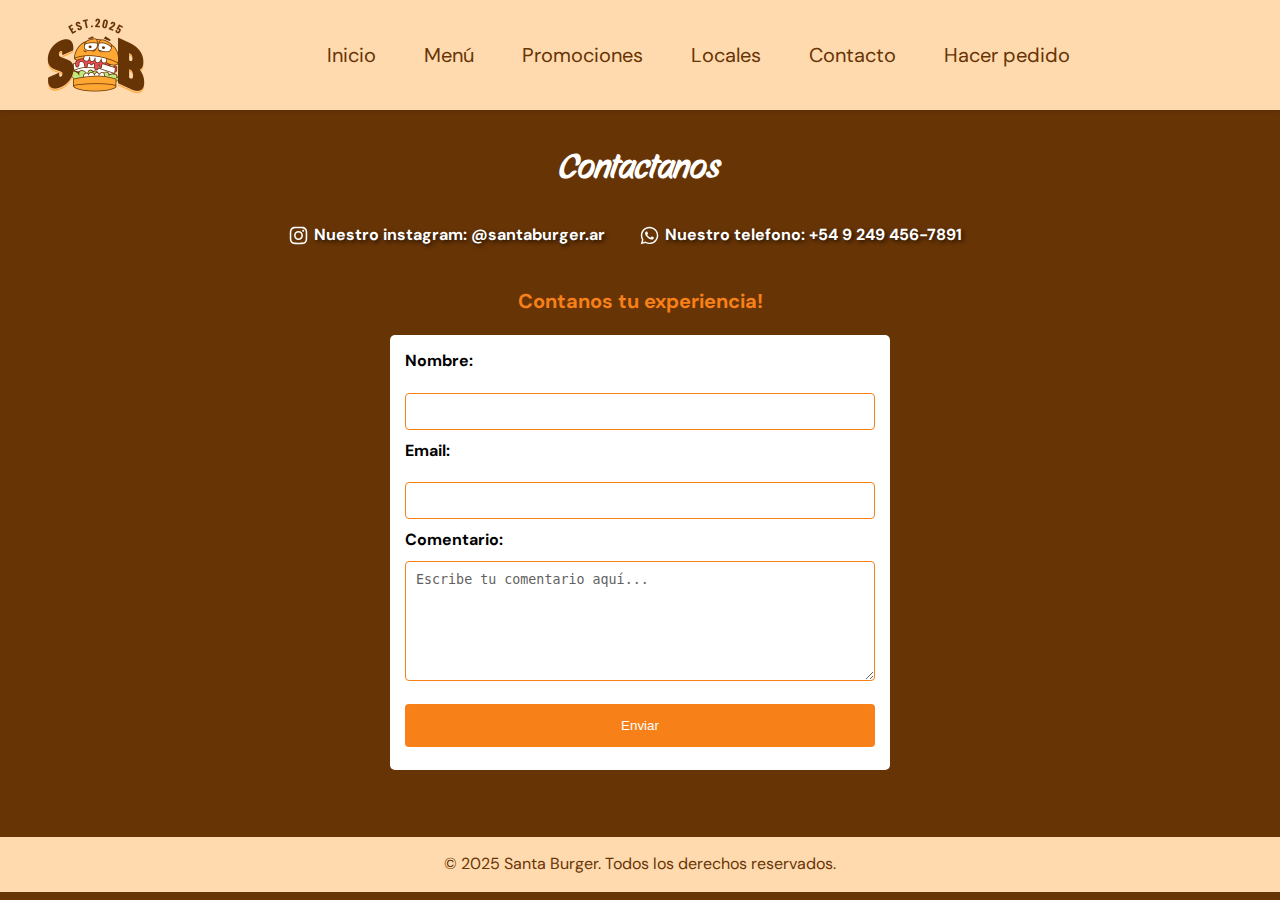
<file: contacto.html>
<!DOCTYPE html>
<html lang="es">
<head>
  <meta charset="UTF-8">
  <meta name="viewport" content="width=device-width, initial-scale=1.0">
  <link rel= "stylesheet" href= "css/style.css">
  <link rel="preconnect" href="https://fonts.googleapis.com">
  <link rel="preconnect" href="https://fonts.gstatic.com" crossorigin>
  <link href="https://fonts.googleapis.com/css2?family=Bebas+Neue&family=DM+Sans:ital,wght@0,400;0,700;1,400;1,700&display=swap" rel="stylesheet">
  <link href="https://fonts.googleapis.com/css2?family=Story+Script&display=swap" rel="stylesheet">

  <title>Santa Burger - Contacto</title>
</head>
<body>
  <header>
    <img src="img/Logo.png" alt="Logo" class="logo">
    <button class="hamburger-menu"
      aria-label="Abrir menú de navegación"
      aria-expanded="false"
      aria-controls="main-nav"
    >
    &#9776; <!-- Icono de hamburguesa -->
    </button>
    <nav id="main-nav">
        <ul>
          <li><a href="index.html">Inicio</a></li>
          <li><a href="menu.html">Menú</a></li>
          <li><a href="promociones.html">Promociones</a></li>
          <li><a href="locales.html">Locales</a></li>
          <li><a href="contacto.html">Contacto</a></li>
          <li><a href="data.html">Hacer pedido</a></li>
        </ul>
    </nav>
  </header>
  <main>
      <h2>Contactanos</h2>
      <div class="contacto">
        <div>
          <img src="img/logoig.svg" alt="logo de instagram">
          <p>Nuestro instagram: @santaburger.ar</p>
        </div>
        <div>
          <img src="img/logowsp.svg" alt="logo de whatsapp">
          <p>Nuestro telefono: +54 9 249 456-7891</p>
        </div>
      </div>
      <div class="container-form">
        <h3>Contanos tu experiencia!</h3>
        <form>
          <label for="nombre">Nombre:</label>
          <input type="text" id="nombre" name="nombre" value="">
          <label for="email">Email:</label>
          <input type="text" id="email" name="email" value="">
          <label for="comentario">Comentario:</label>
          <textarea id="comentario" name="comentario" rows="8" cols="40" placeholder="Escribe tu comentario aquí..."></textarea>
          <button>Enviar</button>
        </form>
      </div>
  </main>
  <footer>
    <div>
      <p>&copy; 2025 Santa Burger. Todos los derechos reservados.</p>
    </div>
  </footer>
  <script src="js/menuMobile.js"></script>
</body>
</html>
</file>
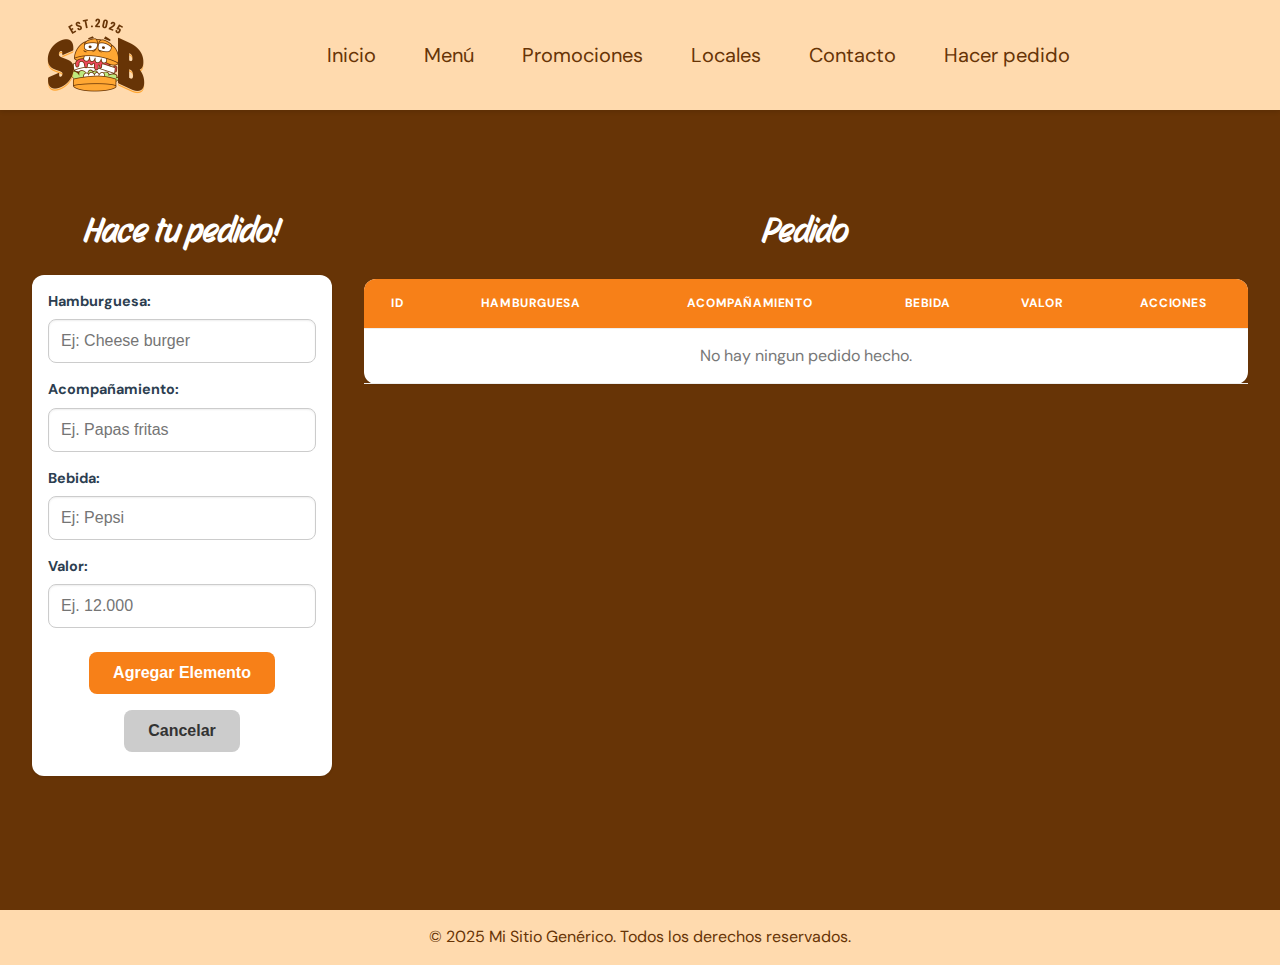
<file: data.html>
<!DOCTYPE html>
<html lang="es">
<head>
  <meta charset="UTF-8">
  <meta name="viewport" content="width=device-width, initial-scale=1.0">
  <link rel= "stylesheet" href= "css/style.css">
  <link rel= "stylesheet" href= "css/data.css">
  <link rel="preconnect" href="https://fonts.googleapis.com">
  <link rel="preconnect" href="https://fonts.gstatic.com" crossorigin>
  <link href="https://fonts.googleapis.com/css2?family=Bebas+Neue&family=DM+Sans:ital,wght@0,400;0,700;1,400;1,700&display=swap" rel="stylesheet">
  <link href="https://fonts.googleapis.com/css2?family=Story+Script&display=swap" rel="stylesheet">
  <title>Santa Burger - Hacer pedido</title>
</head>
<body>
  <header>
    <img src="img/Logo.png" alt="Logo" class="logo">
    <button class="hamburger-menu"
        aria-label="Abrir menú de navegación"
        aria-expanded="false"
        aria-controls="main-nav"
      >
      &#9776; <!-- Icono de hamburguesa -->
    </button>
    <nav id="main-nav">
      <ul>
        <li><a href="index.html">Inicio</a></li>
        <li><a href="menu.html">Menú</a></li>
        <li><a href="promociones.html">Promociones</a></li>
        <li><a href="locales.html">Locales</a></li>
        <li><a href="contacto.html">Contacto</a></li>
        <li><a href="data.html">Hacer pedido</a></li>
      </ul>
    </nav>
  </header>
  <main>
    <section class="data-container">
      <div class="form-section">
        <h2>Hace tu pedido!</h2>
        <form id="data-form">
          <label for="item-burger">Hamburguesa:</label>
          <input type="text" id="item-burger" placeholder="Ej: Cheese burger" required>
          <label for="item-side">Acompañamiento:</label>
          <input type="text" id="item-side" placeholder="Ej. Papas fritas" required>
          <label for="item-drink">Bebida:</label>
          <input type="text" id="item-drink" placeholder="Ej: Pepsi" required>
          <label for="item-value">Valor:</label>
          <input type="number" id="item-value" placeholder="Ej. 12.000" required>
          <button type="submit" id="add-item-btn" class="add-btn">
            Agregar Elemento
          </button>
          <button type="submit" id="update-item-btn" class="update-btn">
            Actualizar Elemento
          </button>
          <button type="reset" class="cancel-btn">
            Cancelar
          </button>
        </form>
        <div id="status-message" class="hidden">Mensaje a mostrar</div>
      </div>

      <div class="table-section">
        <h2>Pedido</h2>
        <table id="data-table">
          <thead>
            <tr>
              <th>ID</th>
              <th>Hamburguesa</th>
              <th>Acompañamiento</th>
              <th>Bebida</th>
              <th>Valor</th>
              <th>Acciones</th>
            </tr>
          </thead>
          <tbody id="table-body">
          </tbody>
        </table>
      </div>
    </section>
  </main>
  <footer>
    <div>
      <p>&copy; 2025 Mi Sitio Genérico. Todos los derechos reservados.</p>
    </div>
  </footer>
  <div id="confirmation-modal" class="modal">
    <div class="modal-content">
      <h3>¿Está seguro de que desea eliminar este elemento?</h3>
      <div class="modal-buttons">
        <button class="confirm-btn">Sí, eliminar</button>
        <button class="cancel-btn">Cancelar</button>
      </div>
    </div>
  </div>
  <script src="js/menuMobile.js"></script>
  <script src="js/data.js"></script>
</body>
</html>
</file>
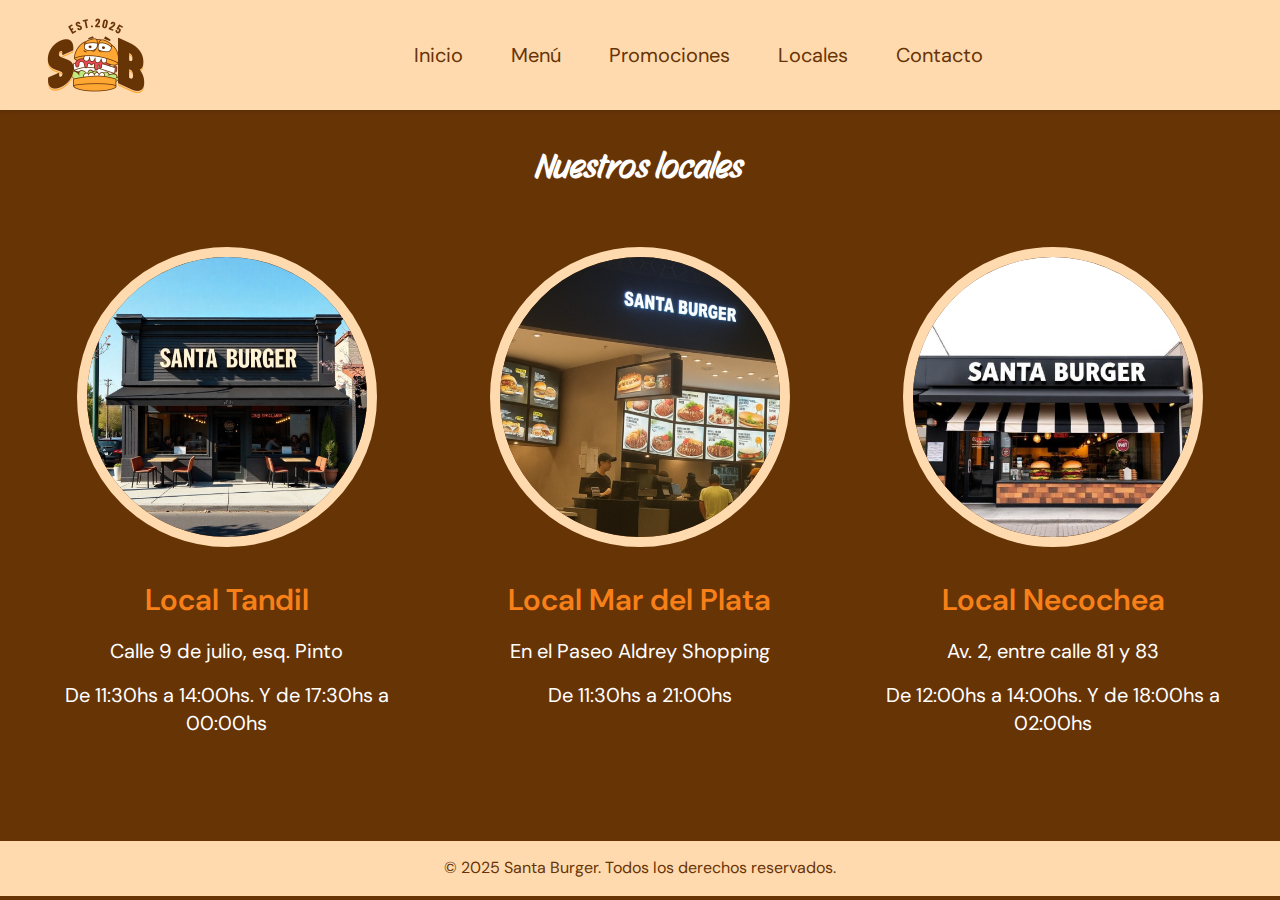
<file: locales.html>
<!DOCTYPE html>
<html lang="es">
<head>
  <meta charset="UTF-8">
  <meta name="viewport" content="width=device-width, initial-scale=1.0">
  <link rel= "stylesheet" href= "css/style.css">
  <link rel="preconnect" href="https://fonts.googleapis.com">
  <link rel="preconnect" href="https://fonts.gstatic.com" crossorigin>
  <link href="https://fonts.googleapis.com/css2?family=Bebas+Neue&family=DM+Sans:ital,wght@0,400;0,700;1,400;1,700&display=swap" rel="stylesheet">
  <link href="https://fonts.googleapis.com/css2?family=Story+Script&display=swap" rel="stylesheet">

  <title>Santa Burger - Locales</title>
</head>
<body>
  <header>
    <img src="img/Logo.png" alt="Logo" class="logo">
    <button class="hamburger-menu"
      aria-label="Abrir menú de navegación"
      aria-expanded="false"
      aria-controls="main-nav"
    >
    &#9776; <!-- Icono de hamburguesa -->
    </button>
    <nav id="main-nav">
        <ul>
          <li><a href="index.html">Inicio</a></li>
          <li><a href="menu.html">Menú</a></li>
          <li><a href="promociones.html">Promociones</a></li>
          <li><a href="locales.html">Locales</a></li>
          <li><a href="contacto.html">Contacto</a></li>
        </ul>
    </nav>
  </header>
  <main>
      <h2>Nuestros locales</h2>
      <div class="container-local">
        <div class="local-item">
          <img src="img/local1.jpg" alt="Local de Tandil">
          <h3>Local Tandil</h3>
          <p>Calle 9 de julio, esq. Pinto</p>
          <p>De 11:30hs a 14:00hs. Y de 17:30hs a 00:00hs</p>
        </div>
        <div class="local-item">
          <img src="img/local2.jpg" alt="Local de Mar Del Plata">
          <h3>Local Mar del Plata</h3>
          <p> En el Paseo Aldrey Shopping</p>
          <p> De 11:30hs a 21:00hs</p>
        </div>
        <div class="local-item">
          <img src="img/local3.jpg" alt="Local de Necochea">
          <h3>Local Necochea</h3>
          <p> Av. 2, entre calle 81 y 83</p>
          <p> De 12:00hs a 14:00hs. Y de 18:00hs a 02:00hs</p>
        </div>
      </div>
  </main>
  <footer>
    <div>
      <p>&copy; 2025 Santa Burger. Todos los derechos reservados.</p>
    </div>
  </footer>
  <script src="js/menuMobile.js"></script>
</body>
</html>
</file>
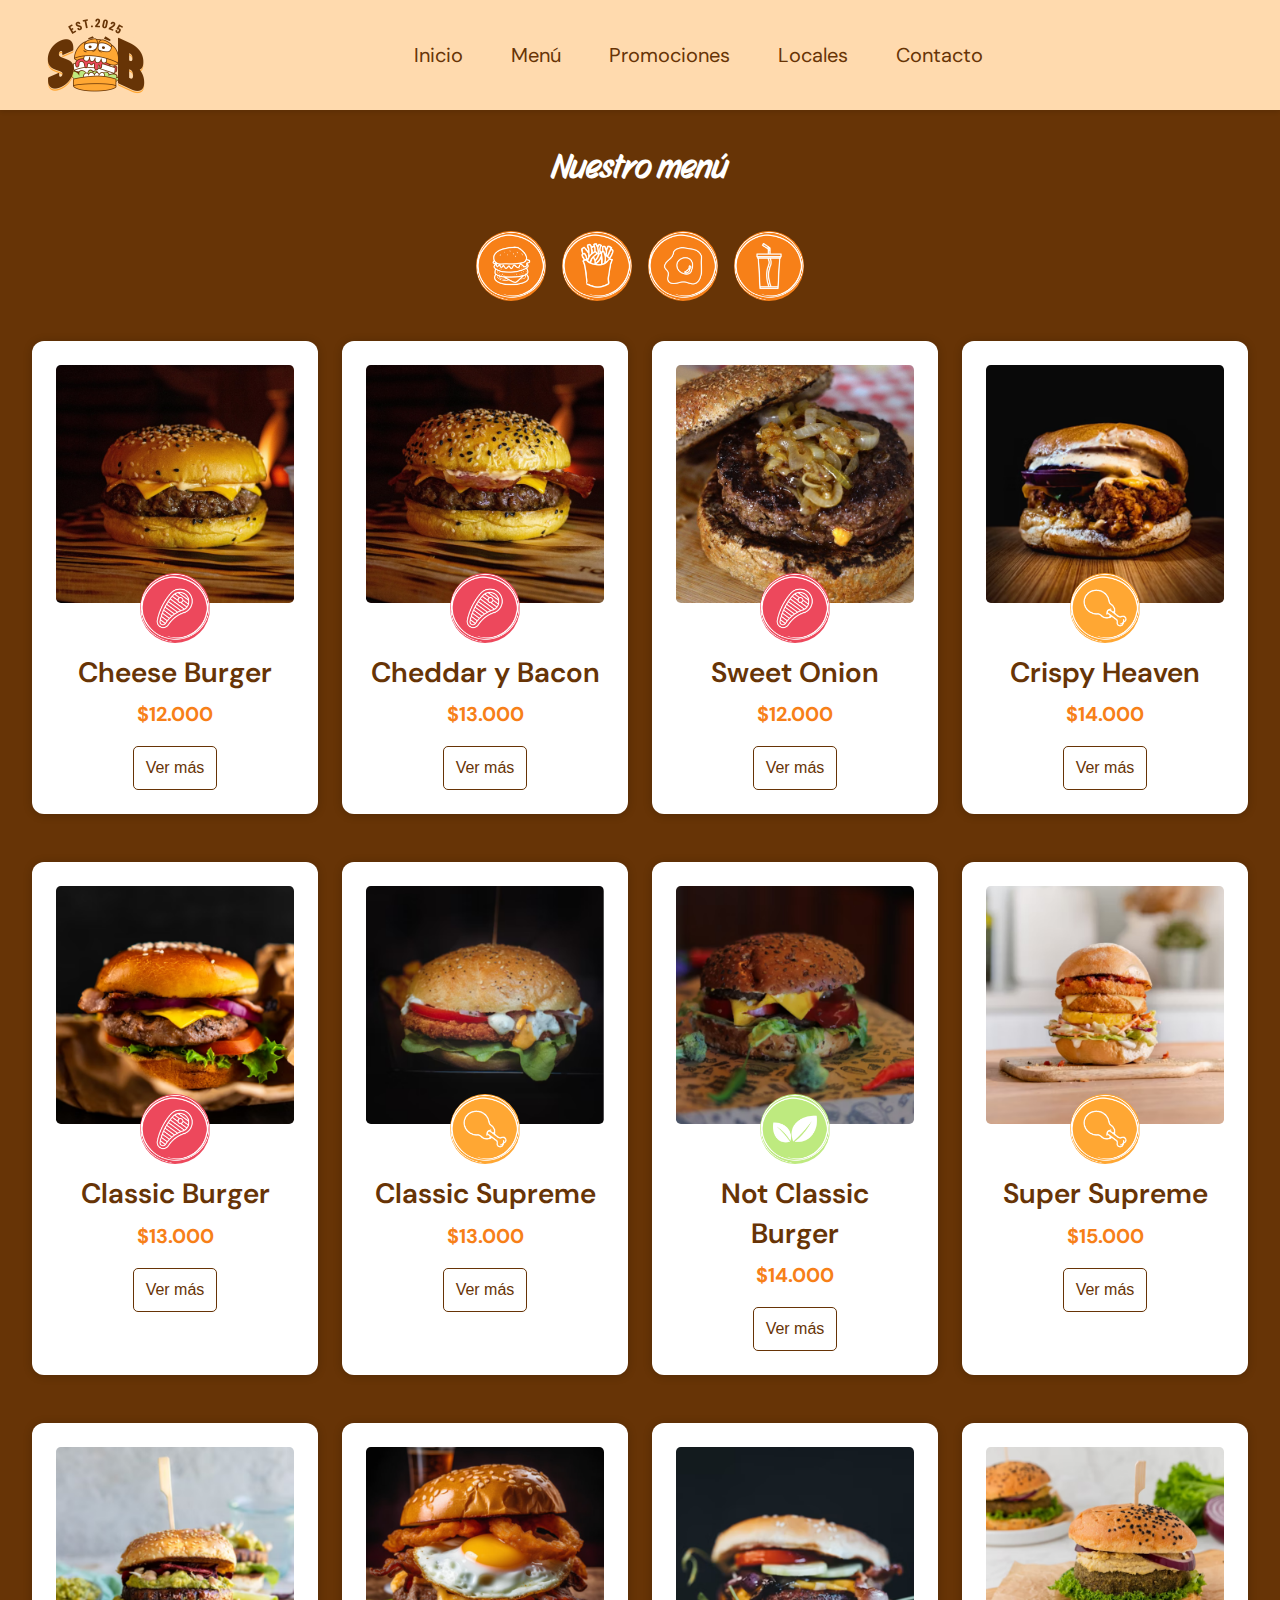
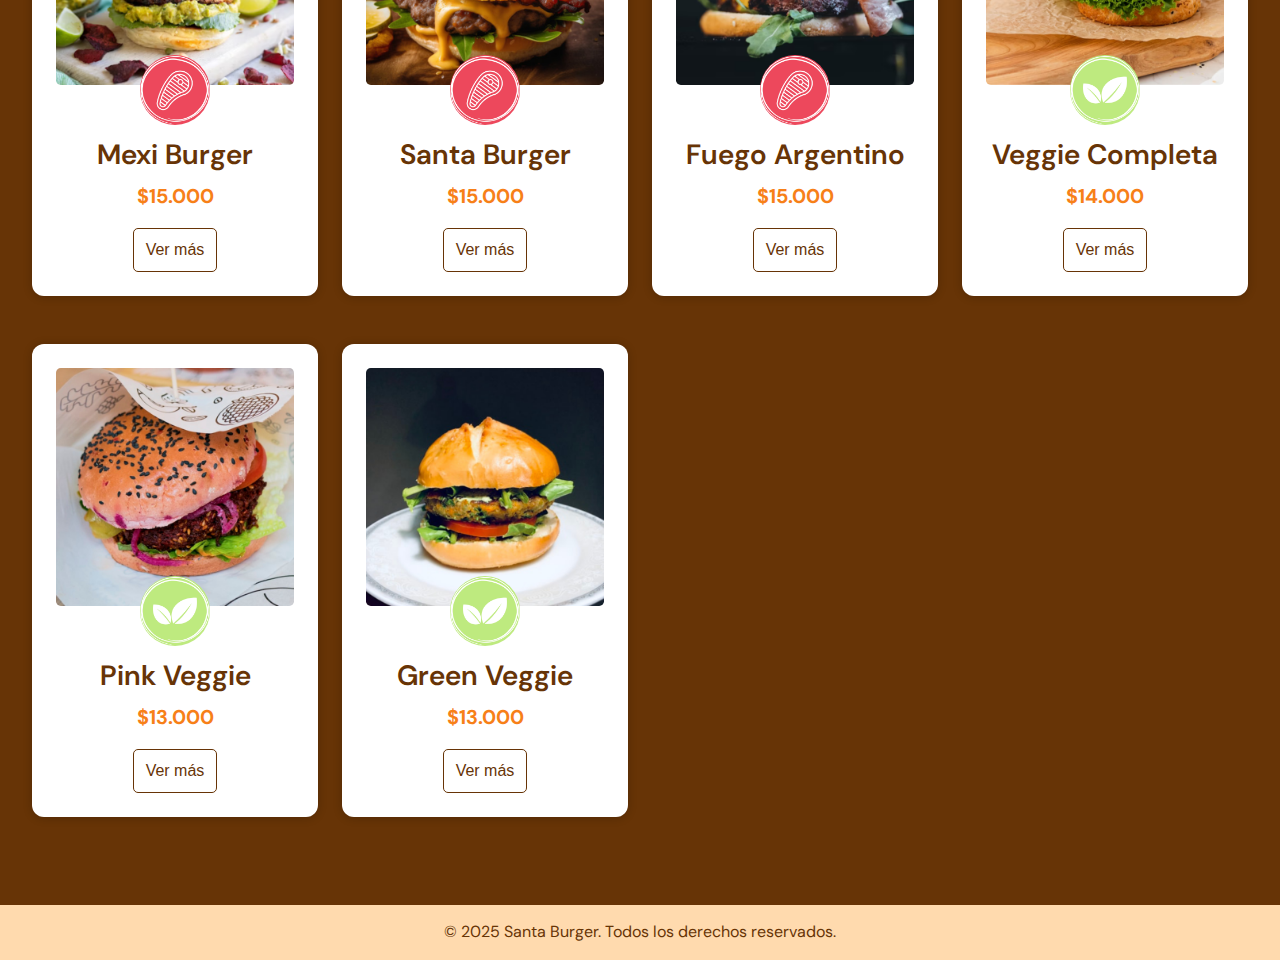
<file: menu.html>
<!DOCTYPE html>
<html lang="es">
<head>
  <meta charset="UTF-8">
  <meta name="viewport" content="width=device-width, initial-scale=1.0">
  <link rel= "stylesheet" href= "css/style.css">
  <link rel="preconnect" href="https://fonts.googleapis.com">
  <link rel="preconnect" href="https://fonts.gstatic.com" crossorigin>
  <link href="https://fonts.googleapis.com/css2?family=Bebas+Neue&family=DM+Sans:ital,wght@0,400;0,700;1,400;1,700&display=swap" rel="stylesheet">
  <link href="https://fonts.googleapis.com/css2?family=Story+Script&display=swap" rel="stylesheet">
  <title>Santa Burger - Menú</title>
</head>
<body>
  <header>
    <img src="img/Logo.png" alt="Logo" class="logo">
    <button class="hamburger-menu"
      aria-label="Abrir menú de navegación"
      aria-expanded="false"
      aria-controls="main-nav"
    >
    &#9776; <!-- Icono de hamburguesa -->
    </button>
    <nav id="main-nav">
        <ul>
          <li><a href="index.html">Inicio</a></li>
          <li><a href="menu.html">Menú</a></li>
          <li><a href="promociones.html">Promociones</a></li>
          <li><a href="locales.html">Locales</a></li>
          <li><a href="contacto.html">Contacto</a></li>
        </ul>
    </nav>
  </header>
  <main>
    <h2>Nuestro menú</h2>
    <div class="iconos-menu">
      <a href="menu.html">
        <img src="img/burgerIcon.png" alt="Icono de hamburguesa">
      </a>
      <a href="submenu/acompanamiento.html">
        <img src="img/acompIcon.png" alt="Icono de Acompañamientos">
      </a>
      <a href="submenu/extras.html">
        <img src="img/extraIcon.png" alt="Icono de Extras">
      </a>
      <a href="submenu/bebidas.htmls">
        <img src="img/bebidaIcon.png" alt="Icono de Bebidas">
      </a>
    </div>
    <div class="container-cards">
      <div class="card">
        <img src="img/cheeseBurger.png" alt="Cheese Burger">
        <img class="icono-burger" src="img/carneIcon.png" alt="Icono carne vacuna">
        <h3>Cheese Burger</h3>
        <p> $12.000</p>
        <button  class="ver-mas" data-descripcion="Hamburguesa de carne con doble cheddar y mayonesa.">Ver más</button>
      </div>
      <div class="card">
        <img src="img/cheddarBacon.png" alt="Cheddar y Bacon">
        <img class="icono-burger" src="img/carneIcon.png" alt="Icono carne vacuna">
        <h3>Cheddar y Bacon</h3>
        <p> $13.000</p>
        <button  class="ver-mas" data-descripcion="Hamburguesa de carne con bacon ahumado y crujiente, cheddar, y mayonesa.">Ver más</button>
      </div>
      <div class="card">
        <img src="img/sweetOnion.png" alt="Sweet Onion">
        <img class="icono-burger" src="img/carneIcon.png" alt="Icono carne vacuna">
        <h3>Sweet Onion</h3>
        <p> $12.000</p>
        <button  class="ver-mas" data-descripcion="Hamburguesa de carne con cebolla caramelizada dulce y suave, mostaza y salsa de cheddar">Ver más</button>
      </div>
      <div class="card">
        <img src="img/crispyHeaven.png" alt="Crispy Heaven">
        <img class="icono-burger" src="img/polloIcon.png" alt="Icono pollo">
        <h3>Crispy Heaven</h3>
        <p> $14.000</p>
        <button  class="ver-mas" data-descripcion="Crujiente pollo frito, con cebolla, cheddar y salsa Santa burger.">Ver más</button>
      </div>
      <div class="card">
        <img src="img/classicBurger.png" alt="Classic Burger">
        <img class="icono-burger" src="img/carneIcon.png" alt="Icono carne vacuna">
        <h3>Classic Burger</h3>
        <p> $13.000</p>
        <button  class="ver-mas" data-descripcion="Hamburguesa de carne con cebolla, lechuga, tomate, cheddar y ketchup.
">Ver más</button>
      </div>
      <div class="card">
        <img src="img/classicSupreme.png" alt="Classic Supreme">
        <img class="icono-burger" src="img/polloIcon.png" alt="Icono pollo">
        <h3>Classic Supreme</h3>
        <p> $13.000</p>
        <button  class="ver-mas" data-descripcion="Medallon de pollo con cebolla, lechuga, tomate, cheddar y ketchup.">Ver más</button>
      </div>
      <div class="card">
        <img src="img/notClassicBurger.png" alt="Not Classic Burger">
        <img class="icono-burger" src="img/vegIcon.png" alt="Icono vegetariano">
        <h3>Not Classic Burger</h3>
        <p> $14.000</p>
        <button  class="ver-mas" data-descripcion="Hamburguesa de carne vegetariana con cebolla, lechuga, tomate, cheddar y ketchup.">Ver más</button>
      </div>
      <div class="card">
        <img src="img/superSupreme.png" alt="Super Supreme">
        <img class="icono-burger" src="img/polloIcon.png" alt="Icono pollo">
        <h3>Super Supreme</h3>
        <p> $15.000</p>
        <button  class="ver-mas" data-descripcion="Doble medallon de pollo, con lechuga, bacon, cheddar, ketchup y salsa Santa burger.">Ver más</button>
      </div> 
      <div class="card">
        <img src="img/mexiBurger.png" alt="Mexi Burger">
        <img class="icono-burger" src="img/carneIcon.png" alt="Icono carne vacuna">
        <h3>Mexi Burger</h3>
        <p> $15.000</p>
        <button  class="ver-mas" data-descripcion="Hamburguesa de carne con guacamole, lechuga, nachos crujientes y salsa picante.">Ver más</button>
      </div>
      <div class="card">
        <img src="img/santaBurger.png" alt="Santa Burger">
        <img class="icono-burger" src="img/carneIcon.png" alt="Icono carne vacuna">
        <h3>Santa Burger</h3>
        <p> $15.000</p>
        <button  class="ver-mas" data-descripcion="Doble hamburguesa de carne con huevo frito, aros de cebolla, cheddar, bacon y lechuga.">Ver más</button>
      </div>
      <div class="card">
        <img src="img/fuegoArgentino.png" alt="Fuego Argentino">
        <img class="icono-burger" src="img/carneIcon.png" alt="Icono carne vacuna">
        <h3>Fuego Argentino</h3>
        <p> $15.000</p>
        <button  class="ver-mas" data-descripcion="Hamburguesa de carne a la parrila, con verduras asadas">Ver más</button>
      </div> 
      <div class="card">
        <img src="img/veggieCompleta.png" alt="Veggie Completa">
        <img class="icono-burger" src="img/vegIcon.png" alt="Icono vegetariano">
        <h3>Veggie Completa</h3>
        <p> $14.000</p>
        <button  class="ver-mas" data-descripcion="Hamburguesa veggie, con hummus, cebolla, lechuga.">Ver más</button>
      </div>
      <div class="card">
        <img src="img/pinkVeggie.png" alt="Pink Veggie">
        <img class="icono-burger" src="img/vegIcon.png" alt="Icono vegetariano">
        <h3>Pink Veggie</h3>
        <p> $13.000</p>
        <button  class="ver-mas" data-descripcion="Hamburguesa de remolacha, con repollo, tomate y lechuga.">Ver más</button>
      </div>
      <div class="card">
        <img src="img/greenveggie.png" alt="Green Veggie">
        <img class="icono-burger" src="img/vegIcon.png" alt="Icono vegetariano">
        <h3>Green Veggie</h3>
        <p> $13.000</p>
        <button  class="ver-mas" data-descripcion="Hamburguesa de espinaca, con queso veggie, rucula y tomate.">Ver más</button>
      </div>
    </div>
    <div class="modal" id="modal">
      <div class="modal-contenido">
        <span class="cerrar" id="cerrar">&times;</span>
        <h2 id="modal-titulo"></h2>
        <p id="modal-descripcion"></p>
      </div>
    </div>
  </main>
  <footer>
    <div>
      <p>&copy; 2025 Santa Burger. Todos los derechos reservados.</p>
    </div>
  </footer>
  <script src="js/menuMobile.js"></script>
  <script src="js/modalCard.js"></script>
</body>
</html>
</file>
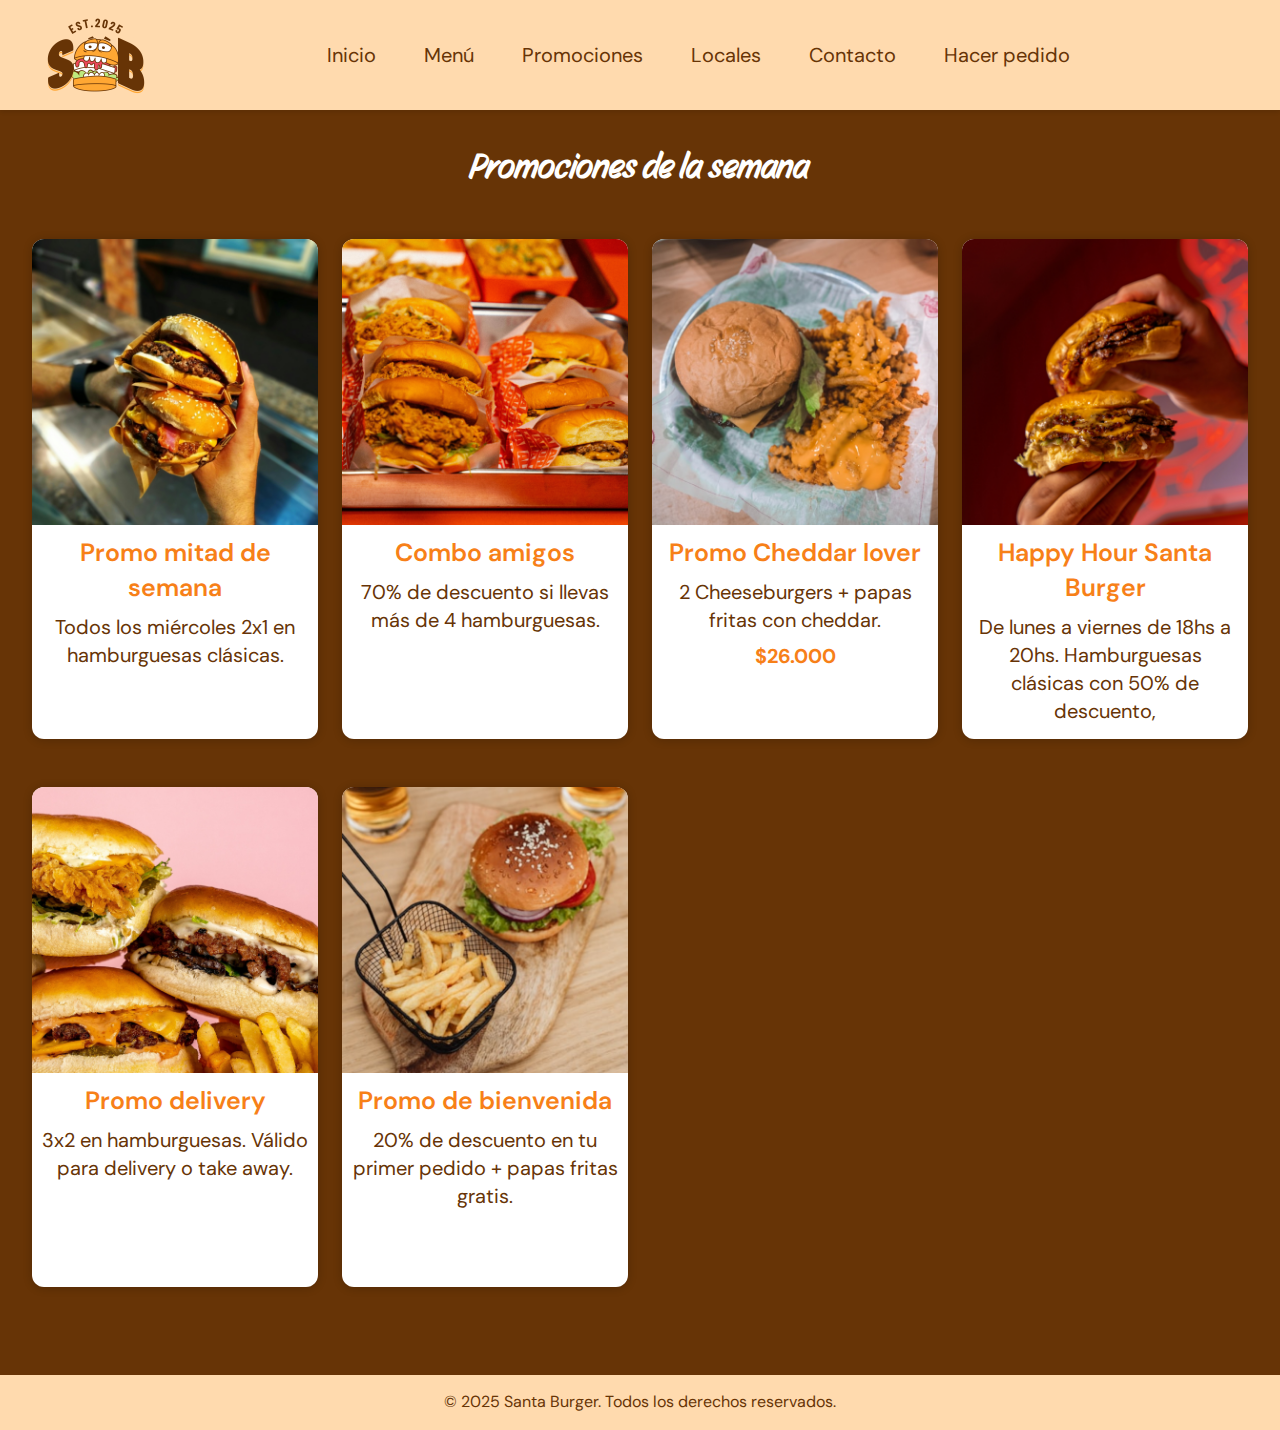
<file: promociones.html>
<!DOCTYPE html>
<html lang="es">
<head>
  <meta charset="UTF-8">
  <meta name="viewport" content="width=device-width, initial-scale=1.0">
  <link rel= "stylesheet" href= "css/style.css">
  <link rel="preconnect" href="https://fonts.googleapis.com">
  <link rel="preconnect" href="https://fonts.gstatic.com" crossorigin>
  <link href="https://fonts.googleapis.com/css2?family=Bebas+Neue&family=DM+Sans:ital,wght@0,400;0,700;1,400;1,700&display=swap" rel="stylesheet">
  <link href="https://fonts.googleapis.com/css2?family=Story+Script&display=swap" rel="stylesheet">

  <title>Santa Burger - Promociones</title>
</head>
<body>
  <header>
    <img src="img/Logo.png" alt="Logo" class="logo">
    <button class="hamburger-menu"
      aria-label="Abrir menú de navegación"
      aria-expanded="false"
      aria-controls="main-nav"
    >
    &#9776; <!-- Icono de hamburguesa -->
    </button>
    <nav id="main-nav">
        <ul>
          <li><a href="index.html">Inicio</a></li>
          <li><a href="menu.html">Menú</a></li>
          <li><a href="promociones.html">Promociones</a></li>
          <li><a href="locales.html">Locales</a></li>
          <li><a href="contacto.html">Contacto</a></li>
          <li><a href="data.html">Hacer pedido</a></li>
        </ul>
    </nav>
  </header>
  <main>
      <h2>Promociones de la semana</h2>
      <div class="container-promos">
        <div class="promo">
          <img src="img/promo1.png" alt="Promo 1">
          <h3>Promo mitad de semana</h3>
          <p>Todos los miércoles 2x1 en hamburguesas clásicas.</p>
        </div>
        <div class="promo">
          <img src="img/promo2.png" alt="Promo 2">
          <h3>Combo amigos</h3>
          <p>70% de descuento si llevas más de 4 hamburguesas.</p>
        </div>
        <div class="promo">
          <img src="img/promo3.png" alt="Promo 3">
          <h3>Promo Cheddar lover</h3>
          <p>2 Cheeseburgers + papas fritas con cheddar.</p>
          <h4> $26.000</h4>
        </div>
        <div class="promo">
          <img src="img/promo4.png" alt="Promo 4">
          <h3>Happy Hour Santa Burger</h3>
          <p>De lunes a viernes de 18hs a 20hs. Hamburguesas clásicas con 50% de descuento,</p>
        </div>
        <div class="promo">
          <img src="img/promo5.png" alt="Promo 5">
          <h3>Promo delivery</h3>
          <p>3x2 en hamburguesas. Válido para delivery o take away.</p>
        </div>
        <div class="promo">
          <img src="img/promo6.png" alt="Promo 6">
          <h3>Promo de bienvenida</h3>
          <p>20% de descuento en tu primer pedido + papas fritas gratis.</p>
        </div>
      </div>
  </main>
  <footer>
    <div>
      <p>&copy; 2025 Santa Burger. Todos los derechos reservados.</p>
    </div>
  </footer>
  <script src="js/menuMobile.js"></script>
</body>
</html>
</file>
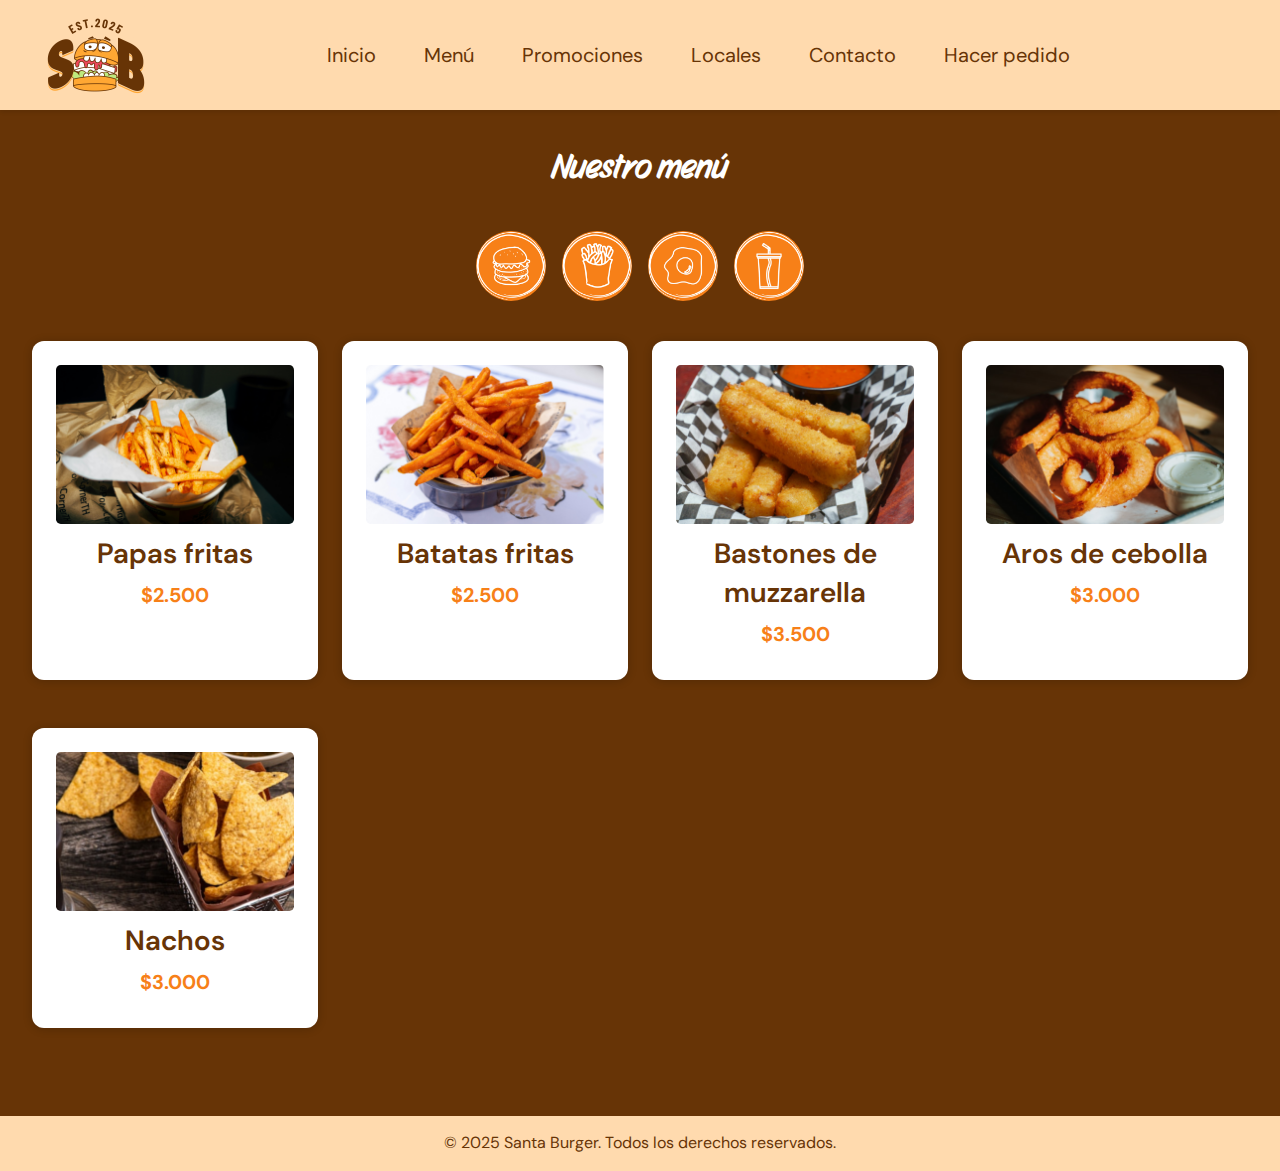
<file: submenu/acompanamiento.html>
<!DOCTYPE html>
<html lang="es">
<head>
    <meta charset="UTF-8">
    <meta name="viewport" content="width=device-width, initial-scale=1.0">
    <link rel= "stylesheet" href= "../css/style.css">
    <link rel="preconnect" href="https://fonts.googleapis.com">
    <link rel="preconnect" href="https://fonts.gstatic.com" crossorigin>
    <link href="https://fonts.googleapis.com/css2?family=Bebas+Neue&family=DM+Sans:ital,wght@0,400;0,700;1,400;1,700&display=swap" rel="stylesheet">
    <link href="https://fonts.googleapis.com/css2?family=Story+Script&display=swap" rel="stylesheet">
    <title>Santa Burger - Menú</title>
</head>
<body>
  <header>
    <img src="../img/Logo.png" alt="Logo" class="logo">
    <button class="hamburger-menu"
      aria-label="Abrir menú de navegación"
      aria-expanded="false"
      aria-controls="main-nav"
    >
    &#9776; <!-- Icono de hamburguesa -->
    </button>
    <nav id="main-nav">
        <ul>
          <li><a href="../index.html">Inicio</a></li>
          <li><a href="../menu.html">Menú</a></li>
          <li><a href="../promociones.html">Promociones</a></li>
          <li><a href="../locales.html">Locales</a></li>
          <li><a href="../contacto.html">Contacto</a></li>
          <li><a href="../data.html">Hacer pedido</a></li>
        </ul>
    </nav>
  </header>
  <main>
    <h2>Nuestro menú</h2>
    <div class="iconos-menu">
      <a href="../menu.html">
        <img src="../img/burgerIcon.png" alt="Icono de hamburguesa">
      </a>
      <a href="../submenu/acompanamiento.html">
        <img src="../img/acompIcon.png" alt="Icono de Acompañamientos">
      </a>
      <a href="../submenu/extras.html">
        <img src="../img/extraIcon.png" alt="Icono de Extras">
      </a>
      <a href="../submenu/bebidas.html">
        <img src="../img/bebidaIcon.png" alt="Icono de Bebidas">
      </a>
    </div>
    <div class="container-cards">
      <div class="card">
        <img src="../img/papasFritas.png" alt="Papas fritas">
        <h3>Papas fritas</h3>
        <p> $2.500</p>
      </div>
      <div class="card">
        <img src="../img/batatasFritas.png" alt="Batatas fritas">
        <h3>Batatas fritas</h3>
        <p> $2.500</p>
      </div>
      <div class="card">
        <img src="../img/muzzarella.png" alt="Bastones de muzzarella">
        <h3>Bastones de muzzarella</h3>
        <p> $3.500</p>
      </div>
      <div class="card">
        <img src="../img/arosDeCebolla.png" alt="Aros de cebolla">
        <h3>Aros de cebolla</h3>
        <p> $3.000</p>
      </div>
      <div class="card">
        <img src="../img/nachos.png" alt="Nachos">
        <h3>Nachos</h3>
        <p> $3.000</p>
      </div>
    </div>
  </main>
  <footer>
    <div>
      <p>&copy; 2025 Santa Burger. Todos los derechos reservados.</p>
    </div>
  </footer>
  <script src="../js/menuMobile.js"></script>
</body>
</html>
</file>
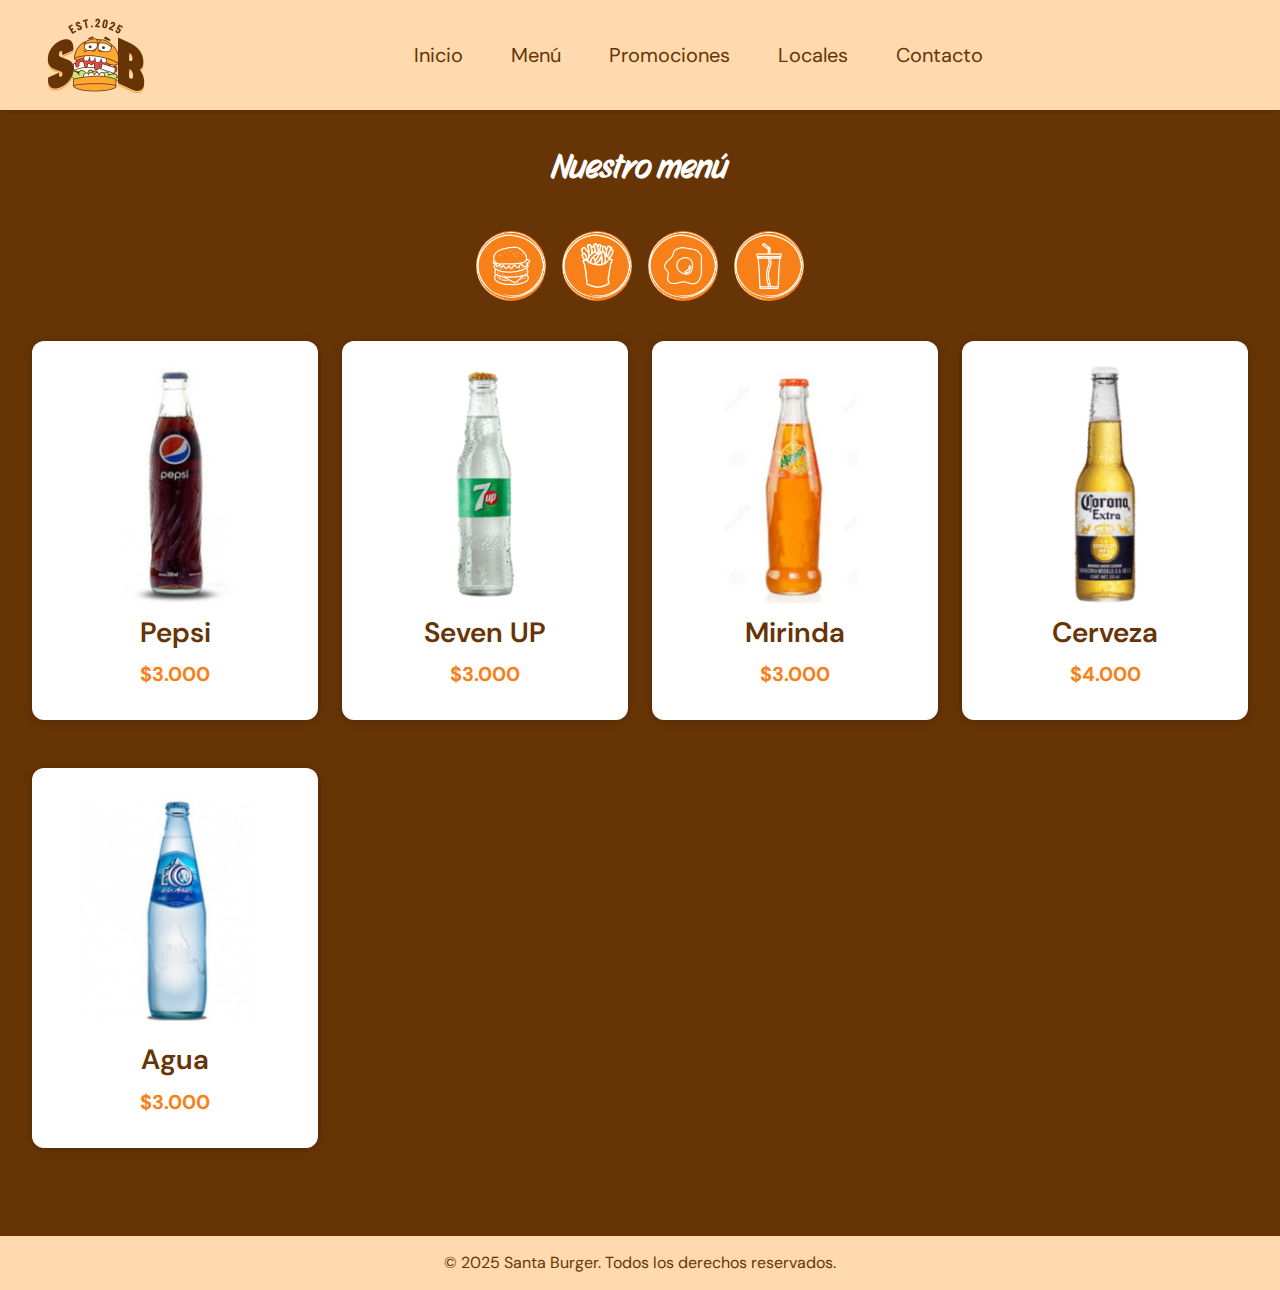
<file: submenu/bebidas.html>
<!DOCTYPE html>
<html lang="es">
<head>
  <meta charset="UTF-8">
  <meta name="viewport" content="width=device-width, initial-scale=1.0">
  <link rel= "stylesheet" href= "../css/style.css">
  <link rel="preconnect" href="https://fonts.googleapis.com">
  <link rel="preconnect" href="https://fonts.gstatic.com" crossorigin>
  <link href="https://fonts.googleapis.com/css2?family=Bebas+Neue&family=DM+Sans:ital,wght@0,400;0,700;1,400;1,700&display=swap" rel="stylesheet">
  <link href="https://fonts.googleapis.com/css2?family=Story+Script&display=swap" rel="stylesheet">
  <title>Santa Burger - Menú</title>
</head>
<body>
  <header>
    <img src="../img/Logo.png" alt="Logo" class="logo">
    <button class="hamburger-menu"
      aria-label="Abrir menú de navegación"
      aria-expanded="false"
      aria-controls="main-nav"
    >
    &#9776; <!-- Icono de hamburguesa -->
    </button>
    <nav id="main-nav">
        <ul>
          <li><a href="../index.html">Inicio</a></li>
          <li><a href="../menu.html">Menú</a></li>
          <li><a href="../promociones.html">Promociones</a></li>
          <li><a href="../locales.html">Locales</a></li>
          <li><a href="../contacto.html">Contacto</a></li>
        </ul>
    </nav>
  </header>
  <main>
    <h2>Nuestro menú</h2>
    <div class="iconos-menu">
      <a href="../menu.html">
        <img src="../img/burgerIcon.png" alt="Icono de hamburguesa">
      </a>
      <a href="../submenu/acompanamiento.html">
        <img src="../img/acompIcon.png" alt="Icono de Acompañamientos">
      </a>
      <a href="../submenu/extras.html">
        <img src="../img/extraIcon.png" alt="Icono de Extras">
      </a>
      <a href="../submenu/bebidas.html">
        <img src="../img/bebidaIcon.png" alt="Icono de Bebidas">
      </a>
    </div>
    <div class="container-cards">
      <div class="card">
        <img src="../img/pepsi.png" alt="Botella de pepsi">
        <h3>Pepsi</h3>
        <p> $3.000</p>
      </div>
      <div class="card">
        <img src="../img/7up.png" alt="Botella de seven up">
        <h3>Seven UP</h3>
        <p> $3.000</p>
      </div>
      <div class="card">
        <img src="../img/mirinda.png" alt="Botella de mirinda">
        <h3>Mirinda</h3>
        <p> $3.000</p>
      </div>
      <div class="card">
        <img src="../img/cerveza.png" alt="Botella de cerveza">
        <h3>Cerveza</h3>
        <p> $4.000</p>
      </div>
      <div class="card">
        <img src="../img/agua.png" alt="Botella de agua">
        <h3>Agua</h3>
        <p> $3.000</p>
      </div>
    </div>

  </main>
  <footer>
    <div>
      <p>&copy; 2025 Santa Burger. Todos los derechos reservados.</p>
    </div>
  </footer>
  <script src="../js/base.js"></script>
</body>
</html>
</file>
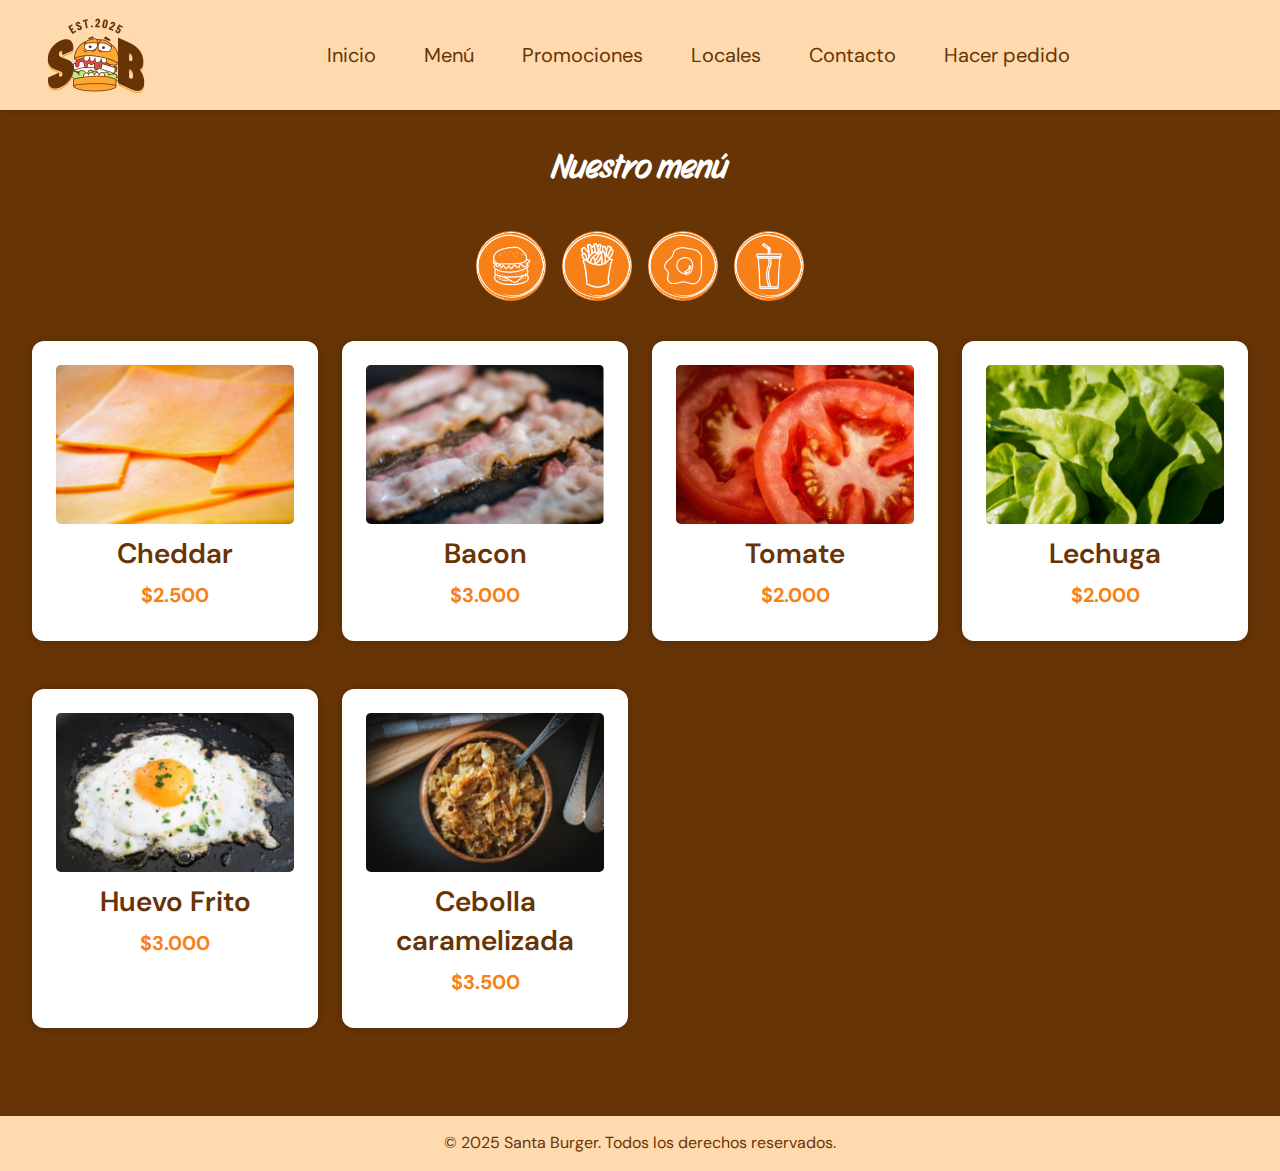
<file: submenu/extras.html>
<!DOCTYPE html>
<html lang="es">
<head>
  <meta charset="UTF-8">
  <meta name="viewport" content="width=device-width, initial-scale=1.0">
  <link rel= "stylesheet" href= "../css/style.css">
  <link rel="preconnect" href="https://fonts.googleapis.com">
  <link rel="preconnect" href="https://fonts.gstatic.com" crossorigin>
  <link href="https://fonts.googleapis.com/css2?family=Bebas+Neue&family=DM+Sans:ital,wght@0,400;0,700;1,400;1,700&display=swap" rel="stylesheet">
  <link href="https://fonts.googleapis.com/css2?family=Story+Script&display=swap" rel="stylesheet">
  <title>Santa Burger - Menú</title>
</head>
<body>
  <header>
    <img src="../img/Logo.png" alt="Logo" class="logo">
    <button class="hamburger-menu"
      aria-label="Abrir menú de navegación"
      aria-expanded="false"
      aria-controls="main-nav"
    >
    &#9776; <!-- Icono de hamburguesa -->
    </button>
    <nav id="main-nav">
        <ul>
          <li><a href="../index.html">Inicio</a></li>
          <li><a href="../menu.html">Menú</a></li>
          <li><a href="../promociones.html">Promociones</a></li>
          <li><a href="../locales.html">Locales</a></li>
          <li><a href="../contacto.html">Contacto</a></li>
          <li><a href="../data.html">Hacer pedido</a></li>
        </ul>
    </nav>
  </header>
  <main>
    <h2>Nuestro menú</h2>
    <div class="iconos-menu">
      <a href="../menu.html">
        <img src="../img/burgerIcon.png" alt="Icono de hamburguesa">
      </a>
      <a href="../submenu/acompanamiento.html">
        <img src="../img/acompIcon.png" alt="Icono de Acompañamientos">
      </a>
      <a href="../submenu/extras.html">
        <img src="../img/extraIcon.png" alt="Icono de Extras">
      </a>
      <a href="../submenu/bebidas.html">
        <img src="../img/bebidaIcon.png" alt="Icono de Bebidas">
      </a>
    </div>
    <div class="container-cards">
      <div class="card">
        <img src="../img/cheddar.png" alt="Cheddar">
        <h3>Cheddar</h3>
        <p> $2.500</p>
      </div>
      <div class="card">
        <img src="../img/bacon.png" alt="Bacon">
        <h3>Bacon</h3>
        <p> $3.000</p>
      </div>
      <div class="card">
        <img src="../img/tomate.png" alt="Tomate">
        <h3>Tomate</h3>
        <p> $2.000</p>
      </div>
      <div class="card">
        <img src="../img/lechuga.png" alt="Lechuga">
        <h3>Lechuga</h3>
        <p> $2.000</p>
      </div>
      <div class="card">
        <img src="../img/huevoFrito.png" alt="Huevo frito">
        <h3>Huevo Frito</h3>
        <p> $3.000</p>
      </div>
      <div class="card">
        <img src="../img/cebollaCaramelizada.png" alt="Cebolla caramelizada">
        <h3>Cebolla caramelizada</h3>
        <p> $3.500</p>
      </div>
    </div>
  </main>
  <footer>
    <div>
      <p>&copy; 2025 Santa Burger. Todos los derechos reservados.</p>
    </div>
  </footer>
  <script src="../js/menuMobile.js"></script>
</body>
</html>
</file>
<file: css/style.css>
*{
  padding: 0;
  margin: 0;
  box-sizing: border-box;
}
body {
  font-family: 'DM Sans', sans-serif;
  background-color: #673406;
  color: #fff;
  line-height: 1.4;
  margin: 0;
  position: relative;
  overflow-x: hidden;
}
main {
  z-index: 1;
  margin: 2rem auto;
  position: relative;
}
header{
  background-color: #ffdaae;
  color: #673406;
  box-shadow: 0 2px 4px rgba(0,0,0,0.1);
  display: flex;
  padding: 0.5rem 1rem;
  position: relative;
  z-index: 1000;
  height: 110px;
  align-items: center;
  justify-content: center
}
h1{
  font-family: 'Bebas Neue', sans-serif;
  font-weight: 600;
  font-size: 4rem;
  color: #fff;
  text-align: center;
  line-height: 1;
  padding: 2px;
}
header > div {
  max-width: 100%;
  margin: 0 auto;
  display: flex;
  flex-direction: column;
  justify-content: space-between;
  align-items: center;
  padding: 1rem;
}

/*menu de navegacion*/
button.hamburger-menu {
  display: block; /* Visible por defecto en móvil */
  color: #673406;
  font-size: 2.5rem;
  background: none;
  border: none;
  cursor: pointer;
  padding: 1rem;
  outline: none; /* Elimina el contorno al hacer focus */
  position: absolute;
  left: 0.5rem;
  top: 10%;
}
nav {
  display: none;
  flex-direction: column;
  width: 100%;
  background-color: #ffdaae; /* Fondo para el menú desplegado */
  box-shadow: 0 2px 4px rgba(0,0,0,0.1);
  z-index: 999;
  position: absolute; /* Para que se superponga al contenido */
  top: 100%; /* Ajustar según la altura del header */
  left: 0;
  border-top: 1px solid #67330657;
}
nav.nav-open {
  display: flex; /* Muestra el menú cuando tiene la clase 'nav-open' */
}
nav ul {
  background-color: #ffdaae;
  list-style: none;
  padding: 0;
  margin: 0;
  display: flex;
  flex-direction: column;
  width: 100%;
}
nav li {
  margin-bottom: 0.2rem;
  width: 100%;
}
nav a {
  display: block;
  padding: 0.75rem 1rem;
  color: #673406;
  text-decoration: none;
  transition: background-color 0.3s ease;
  text-align: center;
  width: 100%;
  box-sizing: border-box; /* Incluye relleno y borde en el ancho */
}
.logo {
  width: 100px;
  height: auto;
}
nav a:hover, nav a:focus {
  background-color: #f78018b7;

}

/*PAGINA PRINCIPAL*/
.inicioh2{
  font-weight: 600;
  color: #f78018;
  font-size: 1.1rem;
  line-height: 1.4;
  white-space: nowrap;
  text-align: center;
  font-family: 'DM Sans', sans-serif;
  margin-bottom: 2rem;
  margin-top: 0.5rem;
}
.videoInicio-container{
  box-shadow: 0 0 25px #f78018;
}
video {
  display: block;
  width: 100%;
  height: auto;
  pointer-events: none;
}

/*Mas populares*/
.container-cardsMp {
  overflow: hidden;
  width: 100%;
  max-width: 340px;
  margin: 0 auto;
  position: relative;
  height: 500px;
}
.cardMp.active {
  display: block;
  left: 0;
  opacity: 1;
}
.cardMp.exit {
  left: -100%;
  opacity: 0;
}
.cardMp {
  flex: 0 0 100%;
  width: 100%;
  max-width: 340px;
  background-color: #ffffff;
  border-radius: 0.75rem;
  padding: 1.5rem;
  margin-bottom: 1.5rem;
  box-shadow: 0px 1px 10px rgba(0, 0, 0, 0.2);
  transition: all 0.5s ease;
  text-align: center;
  box-sizing: border-box;
  position: absolute;
  top: 0;
  left: 100%;
  opacity: 0;
}
.cardMp img{
  width: 100%;
  height: auto;
  padding: 0;
  margin: 0;
  border-radius: 0.3rem;
}
.cardMp h3{
  font-size: 28px;
  margin-top: 10px;
}
.cardMp p{
  color: #f78018;
  font-size: 1.25rem;
  font-weight: bold;
  margin: 0.5rem;
}
.cardMp a{
  padding: 12px;
  margin-top: 12px;
  color: #673406;
  border: 1px solid;
  border-radius: 5px;
  transition: all 400ms ease;
  cursor: pointer;
  background-color: #fff;
  font-size: 1rem;
    display: inline-block;
}
.cardMp a:hover, .cardMp a:focus{
  background-color: #673406;
  color: #fff;
}

/*cards menu*/
.container-cards{
  display: grid;
  grid-template-columns: repeat(auto-fit, minmax(280px, 1fr));
  gap: 1.5rem;
  padding: 2rem 2rem;
  justify-content: center;
}
.card {
  width: 100%;
  max-width: 340px;
  background-color: #ffffff;
  border-radius: 0.75rem;
  padding: 1.5rem;
  margin-bottom: 1.5rem;
  box-shadow: 0px 1px 10px rgba(0, 0, 0, 0.2);
  transition: all 400ms ease;
  text-align: center;
  box-sizing: border-box;
}
.card img{
  width: 100%;
  height: auto;
  padding: 0;
  margin: 0;
  border-radius: 0.3rem;
}
.card h3{
  font-size: 28px;
  margin-top: 10px;
}
.card p{
  color: #f78018;
  font-size: 1.25rem;
  font-weight: bold;
  margin: 0.5rem;
}
.card button{
  padding: 12px;
  margin-top: 10px;
  color: #673406;
  border: 1px solid;
  border-radius: 5px;
  transition: all 400ms ease;
  cursor: pointer;
  background-color: #fff;
  font-size: 1rem;
}
.card:hover{
  box-shadow: 5px 5px 20px rgba(0, 0, 0, 0.4);
  transform: translateY(-3%);
}
.card button:hover, .card button:focus{
  background-color: #673406;
  color: #fff;
}
.card .icono-burger{
  width: 70px;
  margin: auto;
  border-radius: 50%;
  margin-top: -30px;
}

/*modal para cards*/
.modal {
  display: none;
  position: fixed;
  z-index: 1000;
  left: 0;
  top: 0;
  width: 100%;
  height: 100%;
  background-color: rgba(0,0,0,0.5);
  justify-content: center;
  align-items: center;
}
.modal-contenido {
  background: white;
  padding: 1rem;
  border-radius: 10px;
  width: 300px;
  text-align: center;
  position: relative;
  box-shadow: 0 0 20px rgba(0, 0, 0, 0.3);
}
.modal-contenido h2 {
  color: #f78018;
  font-size: 30px;
  margin-bottom: 0.5rem;
}
.modal-contenido p {
  font-size: 1rem;
  color: #673406;
}
.cerrar {
  position: absolute;
  top: 10px;
  right: 15px;
  font-size: 24px;
  cursor: pointer;
  color: #673406;
}

/*banner de delivery*/
.delivery-section {
  display: flex;
  flex-direction: column;
  align-items: center;
  background-color: #ffffff;
  margin-top: 2rem;
  margin-bottom: 1rem;
  box-shadow: 0 1px 3px rgba(0,0,0,0.08);
  width: 100%;
}
.delivery h2{
  color: black;
  font-family: 'DM Sans', sans-serif;
}
.delivery .texto1, .texto2{
  color: #673406;
  text-align: center;
  line-height: 1.4;
  padding: 0rem 2rem;
}
.delivery .texto1{
  font-weight: bold;
}
.iconos{
  display: flex;
  justify-content: center;
  align-items: center;
  padding-bottom: 1rem;
}
.iconos img{
  width: 50px;
  height: auto;
  margin:  0.5rem;
  border-radius: 50%;
  object-fit: cover;
}
.imgdelivery{
  padding: 0;
  margin: 0;

}

/*submenu*/
.iconos-menu{
  display: flex;
  justify-content: center;
  align-items: center;
  padding-top: 1rem;
}
.iconos-menu img{
  width: 70px;
  height: auto;
  margin:  0.5rem;
  border-radius: 50%;
  object-fit: cover;
}

/*cards promociones*/
.container-promos{
  display: grid;
  grid-template-columns: repeat(auto-fit, minmax(280px, 1fr));
  gap: 1.5rem;
  padding: 2rem;
  justify-items: center;
}
.promo{
  max-width:340px;
  height: 500px;
  background-color: #ffffff;
  border-radius: 0.75rem;
  margin-bottom: 1.5rem;
  box-shadow: 0px 1px 10px rgba(0, 0, 0, 0.2);
  transition: all 400ms ease;
  text-align: center;
}
.promo img{
  width: 100%;
  padding: 0;
  margin: 0;
  border-top-left-radius: 0.75rem;
  border-top-right-radius: 0.75rem;
}
.promo h3{
  text-align: center;
  line-height: 1.4;
  font-size: 25px;
  font-weight: 600;
  margin-top: 10px;
  color: #f78018;
  padding: 0 0.5rem;
}
.promo p{
  color: #673406;
  text-align: center;
  font-size: 20px;
  margin: 0.5rem;
}
.promo h4{
  color: #f78018;
  text-align: center;
  font-size: 1.25rem;
  font-weight: bold;
  margin: 0.5rem;
}
.promo:hover{
  box-shadow: 5px 5px 20px rgba(0, 0, 0, 0.4);
  transform: translateY(-3%);
}

/*locales*/
.container-local{
  display: grid;
  grid-template-columns: repeat(auto-fit, minmax(280px, 1fr));
  gap: 1.5rem;
  padding: 2rem;
  justify-items: center;
}
.local-item{
  display: flex;
  flex-direction: column;
  align-items: center;
  padding-bottom: 2rem;
}
.local-item img{
  display: block;
  width: 300px;
  height: 300px;
  margin:  0.5rem;
  border-radius: 50%;
  object-fit: cover;
  border: 10px solid #ffdaae;
}
.local-item h3{
  text-align: center;
  line-height: 1.4;
  font-size: 30px;
  font-weight: 600;
  margin-top: 1.5rem;
  color: #f78018;
}
.local-item p{
  color: #fff;
  text-align: center;
  font-size: 20px;
  margin: 0.5rem ;
}

/*Contacto*/
.contacto{
  display: flex;
  flex-wrap: wrap;
  justify-content: center;
}
.contacto p{
  font-weight: bold;
  text-shadow: 2px 2px 4px rgba(0,0,0,0.7);
  text-align: left;
  color: #fff;
  font-size: 16px;
  margin-bottom: 0.5px;
  margin-right: 2rem;
}

.contacto div {
  display: flex;
  align-items: center;
  white-space: nowrap;
}
.contacto img{
  width: 25px;
  height: auto;
  margin-right:  0.2rem;
  object-fit: cover;

}
.container-form{
  text-align: center;
  padding: 15px;
}

form {
  border-radius: 5px;
  background-color: #fff;
  padding: 15px;
  display: flex;
  flex-wrap: wrap;
  justify-content: space-between;

}
.container-form label{
  color: #000;
  text-align: left;
  font-size: 16px;
  margin-bottom: 10px;
  font-weight: bold;
}
.container-form input[type=text], select {
  width: 100%;
  padding: 10px;
  margin: 10px 0;
  display: inline-block;
  border: 1px solid #f78018;
  border-radius: 4px;
  box-sizing: border-box;
}
.container-form textarea {
  width: 100%;
  height: 120px;
  margin-bottom: 15px;
  border: 1px solid #f78018;
  border-radius: 4px;
  padding: 10px;
}
textarea::placeholder {
  color: #635f5f; /* Color claro */
  opacity: 1;
}
.container-form button{
  width: 100%;
  background-color: #f78018;
  color: white;
  padding: 14px;
  margin: 8px 0;
  border: none;
  border-radius: 4px;
  cursor: pointer;
}
.container-form h3{
  color: #f78018;
  text-align: center;
  font-size: 1.25rem;
  font-weight: bold;
  margin: 0.5rem;
}


/*generales*/
h2 {
  font-size: 2.2rem;
  font-weight: 750;
  color: #fff;
  margin-top: 2rem;
  margin-bottom: 1rem;
  text-align: center;
  line-height: 1.4;
  font-family: "Story Script", sans-serif;
}
h3 {
  font-size: 1.25rem;
  font-weight: 600;
  color: #673406;
  margin-top: 0;
  margin-bottom: 0.5rem;
  line-height: 1.4;
}
p {
  margin-bottom: 1rem;
  color: #fff;
  line-height: 1.4;
}

img {
  max-width: 100%;
  height: auto;
  display: block;
  margin: 1rem auto;
}

a {
  color: #673406;
  text-decoration: none;
}

footer {
  background-color: #ffdaae;
  color: #ecf0f1;
  text-align: center;
  padding: 1rem 0;
  margin-top: 2rem;
  width: 100%;
}

footer p {
  margin: 0;
  color: #673406;
}
@media screen and (min-width: 768px) {
  header {
    position: sticky;
    top: 0;
    z-index: 1000;
  }
  button.hamburger-menu {
    display: none;
  }
  .logo {
    margin-left: 30px;
    z-index: 1001;
  }
  nav {
    display: flex;
    justify-content: center;
    align-items: center;
    position: static;
    width: 100%;
    background-color: transparent;
    box-shadow: none;
    border-radius: 0;
    border-top: none;
  }
  nav ul {
    display: flex;
    flex-direction: row;
    justify-content: center;
    margin: 0;
    padding: 0;
    list-style: none;
    margin-right: 30px;
  }
  nav li {
    margin-left: 1rem;
    margin-bottom: 0;
    width: auto;
  }
  nav a {
    padding: 0.5rem 1rem;
    border-radius: 0.5rem;
    font-size: 20px;
  }
  .container-cardsMp{
    display: flex;
    gap: 1rem;
  }
  .cardMp {
    flex: 1;
    margin-bottom: 0;
  }
  .delivery-section {
    width: 80%;
    height: 500px;
    display: flex;
    flex-direction: row;
    justify-content: center;
    align-items: center;
    margin: 50px auto;
  }
  .imgdelivery{
      width: 100%;
  height: 500px;
  object-fit: cover;
  }
  form {
    width: 500px;
    margin: 20px auto;
  }
  
}
</file>
<file: css/data.css>
.data-container {
  display: flex;
  flex-direction: column; /* vertical en móvil */
  gap: 1rem;
  padding: 1rem;
}
.table-section {
  width: 100%;
  max-width: 100%; /* evita que la tabla se desborde */
}
.form-section {
  width: 100%;
}

table {
  width: 100%;
  border-collapse: collapse;
  margin-top: 1.5rem;
  background-color: #ffffff;
  border-radius: 0.75rem;
  box-shadow: 0 1px 3px rgba(0,0,0,0.08);
  overflow-x: auto;
}

th, td {
  padding: 1rem;
  text-align: left;
  border-bottom: 1px solid #eee;
  color: #000;
}

th {
  background-color: #f78018;
  color: #ffffff;
  font-weight: bold;
  font-size: 0.75rem;
  text-transform: uppercase;
  letter-spacing: 0.05em;
  text-align: center;
}

th:first-child { border-top-left-radius: 0.75rem; }
th:last-child { border-top-right-radius: 0.75rem; }

td.empty {
  text-align: center;
  padding: 1rem;
  color: #777;
}

tr:nth-child(even) {
  background-color: #f0f0f0; /* Rayado para filas pares */
}

.table-actions {
  display: flex;
  justify-content: center; /* centra horizontalmente los botones */
  align-items: center;
}
.table-actions button {
  background-color: #2ecc71; /* Verde para editar */
  color: white;
  padding: 0.5rem 1rem;
  border: none;
  border-radius: 0.5rem;
  cursor: pointer;
  transition: background-color 0.3s ease;
  font-weight: bold;
  outline: none;
  display: block;
  margin-left: 0.5rem;
  margin-right: 0.5rem;
}

.table-actions .delete-btn {
  background-color: #e74c3c; /* Rojo para eliminar */
}

.table-actions button:hover {
  opacity: 0.8;
}

form {
  width: 100%;
  background-color: #ffffff;
  border-radius: 0.75rem;
  padding: 1rem;
  margin-bottom: 1rem;
  box-shadow: 0 1px 3px rgba(0,0,0,0.08);
}

form label {
  display: block;
  margin-bottom: 0.5rem;
  font-weight: bold;
  color: #2c3e50;
  font-size: 0.9rem; /* text-sm */
}

form input[type="text"],
form input[type="number"] {
  width: 100%; 
  padding: 0.75rem;
  margin-bottom: 1rem;
  border: 1px solid #ccc;
  border-radius: 0.5rem;
  font-size: 1rem;
  box-shadow: inset 0 1px 2px rgba(0,0,0,0.07); /* Sombra interna para apariencia de input */
  outline: none;
}

form input[type="text"]:focus,
form input[type="number"]:focus {
  box-shadow: 0 0 0 3px rgba(52, 152, 219, 0.25); /* Sombra de focus */
}

form button {
  background-color: #f78018;
  color: white;
  padding: 0.75rem 1.5rem;
  border: none;
  border-radius: 0.5rem;
  cursor: pointer;
  font-size: 1rem;
  font-weight: bold;
  transition: background-color 0.3s ease, box-shadow 0.3s ease;
  outline: none;
  display: block;
  margin: 0.5rem auto;
}
form button:hover {
  opacity: 0.8;
}

form button.update-btn {
  display: none;
  background-color: #2ecc71;
}

form button.update-btn:hover {
  background-color: #27ae60;
}

form button.cancel-btn {
  background-color: #ccc;
  color: #333;
}

form button.cancel-btn:hover {
  background-color: #bbb;
}

/* Estilos para mensajes de estado */
#status-message {
  text-align: center;
  font-weight: 600;
  margin-bottom: 1rem;
  padding: 0.5rem;
  border-radius: 0.5rem;
}

#status-message.error {
  color: #e74c3c;
  background-color: #ffebeb;
}

#status-message.success {
  color: #27ae60;
  background-color: #ebfaeb;
}

.hidden {
  visibility: hidden;
}


/* Estilos para el modal de confirmación */
.modal {
  display: none;
  position: fixed; /* Permanece en su lugar incluso al hacer scroll */
  z-index: 1001; /* Por encima de todo lo demás */
  left: 0;
  top: 0;
  width: 100%;
  height: 100%;
  overflow: auto; /* Habilitar scroll si es necesario */
  background-color: rgba(0,0,0,0.4); /* Fondo semi-transparente */
  justify-content: center;
  align-items: center;
}

.modal-content {
  background-color: #fefefe;
  margin: auto;
  padding: 20px;
  border: 1px solid #888;
  width: 80%; /* Ancho responsivo */
  max-width: 500px; /* Ancho máximo */
  border-radius: 0.75rem;
  box-shadow: 0 4px 8px rgba(0,0,0,0.2);
  text-align: center;
}

.modal-content h3 {
  color: #333;
  margin-bottom: 1rem;
}

.modal-buttons button {
  padding: 0.75rem 1.5rem;
  border: none;
  border-radius: 0.5rem;
  cursor: pointer;
  font-weight: bold;
  transition: background-color 0.3s ease;
  margin: 0 0.5rem;
}

.modal-buttons button.confirm-btn {
  background-color: #e74c3c;
  color: white;
}

.modal-buttons button.confirm-btn:hover {
  background-color: #c0392b;
}

.modal-buttons button.cancel-btn {
  background-color: #ccc;
  color: #333;
}

.modal-buttons button.cancel-btn:hover {
  background-color: #bbb;
}

@media screen and (min-width: 1060px) {
  form{
    width: 300px;
  }
  .data-container {
    display: grid;
    grid-template-columns: 1fr 3fr;
    gap: 2rem;
    padding: 2rem;
  }
  section.right {
    grid-column-start: 2;
  }
  .table-section{
    width: 100%;
    overflow-x: auto; 
  }
}
</file>
